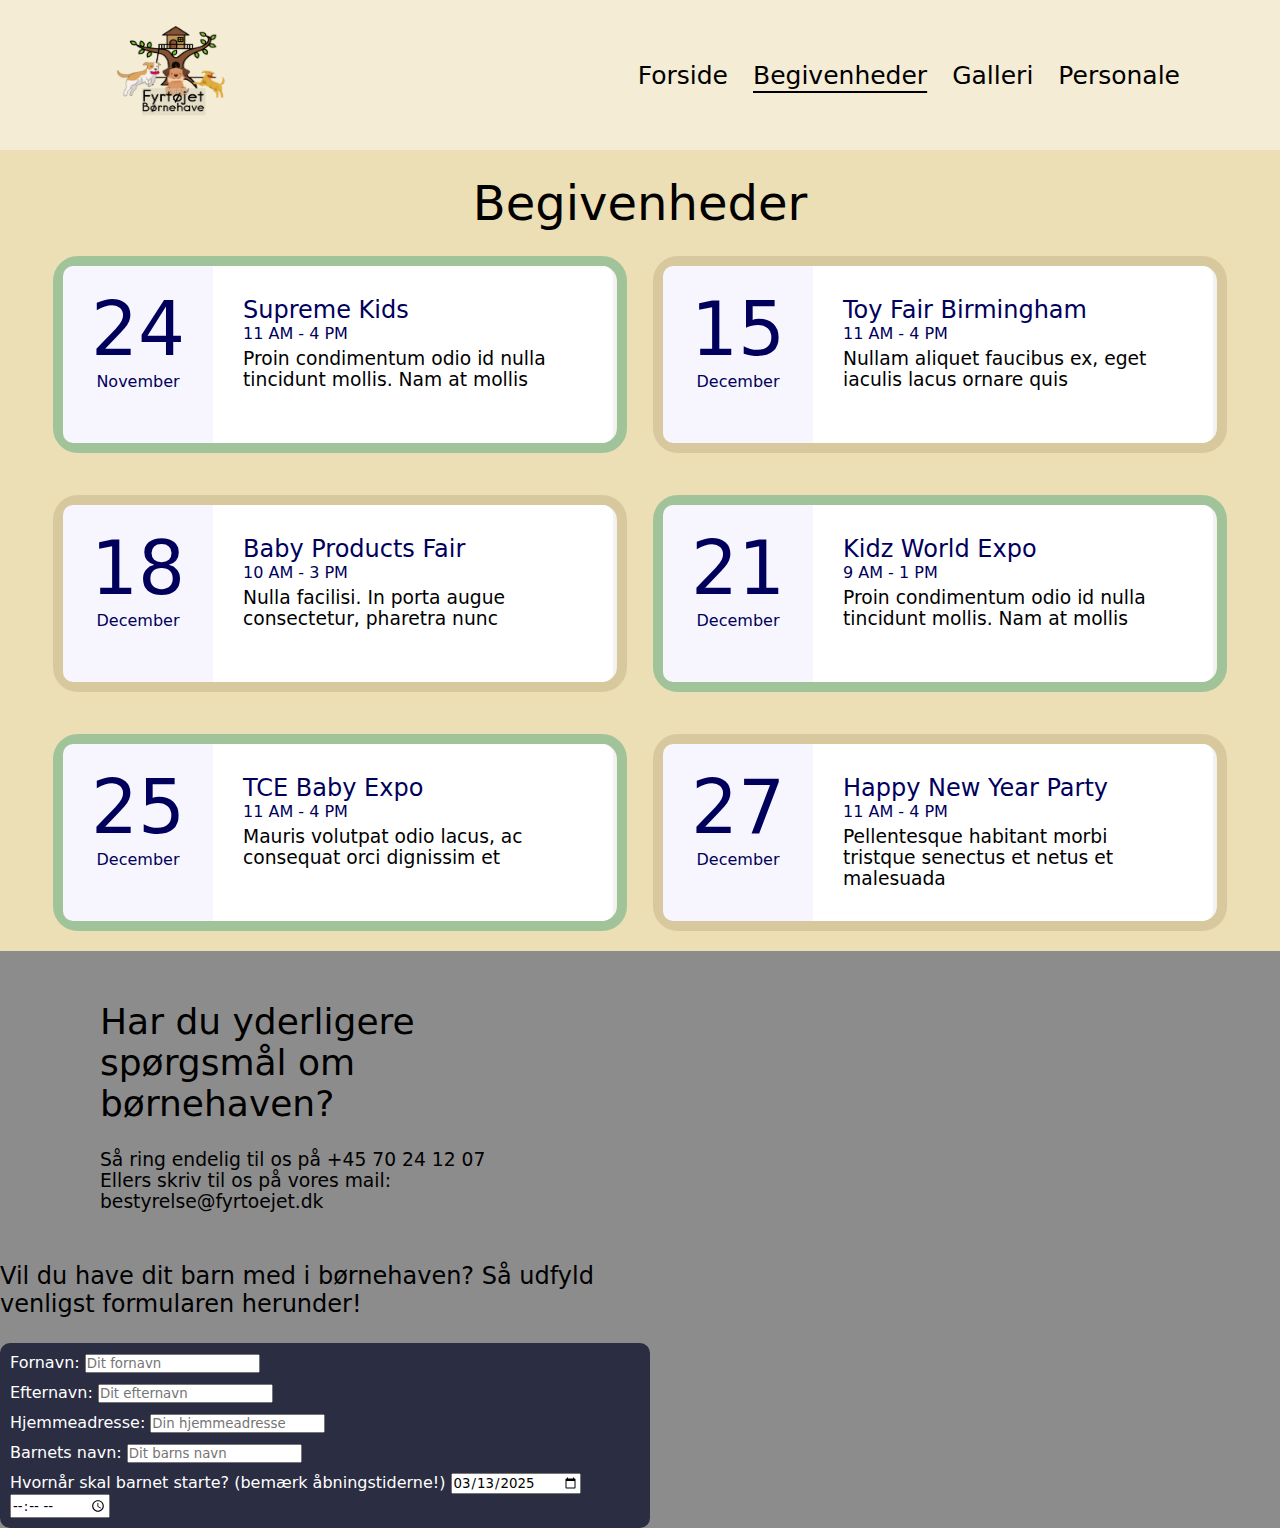
<file: begivenheder.html>
<!DOCTYPE html>
<html lang="en">
  <head>
    <meta charset="UTF-8" />
    <meta name="viewport" content="width=device-width, initial-scale=1.0" />
    <title>Begivenheder</title>
    <link rel="stylesheet" href="assets/css/styles.css" />
  </head>
  <body class="events">
    <nav>
      <ul>
        <li>
          <img
            height="100"
            width="150"
            src="assets/img/logo.png"
            alt="Fyrtøjet Børnehave"
          />
        </li>
        <li><a href="index.html">Forside</a></li>
        <li><a href="begivenheder.html">Begivenheder</a></li>
        <li><a href="galleri.html">Galleri</a></li>
        <li><a href="personale.html">Personale</a></li>
      </ul>
    </nav>
    <h2 class="title">Begivenheder</h2>
    <section class="events">
      <div class="eventPage" id="one">
        <div class="date">
          <p class="day">24</p>
          <p class="month">November</p>
        </div>
        <div class="description">
          <h2>Supreme Kids</h2>
          <p>11 AM - 4 PM</p>
          <h3>
            Proin condimentum odio id nulla tincidunt mollis. Nam at mollis
          </h3>
        </div>
      </div>
      <div class="eventPage" id="two">
        <div class="date">
          <p class="day">15</p>
          <p class="month">December</p>
        </div>
        <div class="description">
          <h2>Toy Fair Birmingham</h2>
          <p>11 AM - 4 PM</p>
          <h3>Nullam aliquet faucibus ex, eget iaculis lacus ornare quis</h3>
        </div>
      </div>
      <div class="eventPage" id="three">
        <div class="date">
          <p class="day">18</p>
          <p class="month">December</p>
        </div>
        <div class="description">
          <h2>Baby Products Fair</h2>
          <p>10 AM - 3 PM</p>
          <h3>Nulla facilisi. In porta augue consectetur, pharetra nunc</h3>
        </div>
      </div>
      <div class="eventPage" id="four">
        <div class="date">
          <p class="day">21</p>
          <p class="month">December</p>
        </div>
        <div class="description">
          <h2>Kidz World Expo</h2>
          <p>9 AM - 1 PM</p>
          <h3>
            Proin condimentum odio id nulla tincidunt mollis. Nam at mollis
          </h3>
        </div>
      </div>
      <div class="eventPage" id="five">
        <div class="date">
          <p class="day">25</p>
          <p class="month">December</p>
        </div>
        <div class="description">
          <h2>TCE Baby Expo</h2>
          <p>11 AM - 4 PM</p>
          <h3>Mauris volutpat odio lacus, ac consequat orci dignissim et</h3>
        </div>
      </div>
      <div class="eventPage" id="six">
        <div class="date">
          <p class="day">27</p>
          <p class="month">December</p>
        </div>
        <div class="description">
          <h2>Happy New Year Party</h2>
          <p>11 AM - 4 PM</p>
          <h3>
            Pellentesque habitant morbi tristque senectus et netus et malesuada
          </h3>
        </div>
      </div>
    </section>
    <footer>
      <section class="contact">
        <h2>Har du yderligere spørgsmål om børnehaven?</h2>
        <h3>Så ring endelig til os på +45 70 24 12 07</h3>
        <h3>Ellers skriv til os på vores mail: bestyrelse@fyrtoejet.dk</h3>
      </section>
      <section class="form">
        <h2>
          Vil du have dit barn med i børnehaven? Så udfyld venligst formularen
          herunder!
        </h2>
        <form action="" method="post">
          <label for="firstName"
            >Fornavn:
            <input
              type="text"
              name="firstName"
              id="firstName"
              placeholder="Dit fornavn"
            />
          </label>
          <label for="lastName"
            >Efternavn:
            <input
              type="text"
              name="lastName"
              id="lastName"
              placeholder="Dit efternavn"
            />
          </label>
          <label for="homeAddress"
            >Hjemmeadresse:
            <input
              type="text"
              name="homeAddress"
              id="homeAddress"
              placeholder="Din hjemmeadresse"
            />
          </label>
          <label for="childName"
            >Barnets navn:
            <input
              type="text"
              name="childName"
              id="childName"
              placeholder="Dit barns navn"
            />
          </label>
          <label for="startTimeDate"
            >Hvornår skal barnet starte? (bemærk åbningstiderne!)
            <input
              type="date"
              id="startDate"
              name="startDate"
              value="2025-03-13"
              min="2025-03-13"
            />
            <input
              type="time"
              id="startTime"
              name="startTime"
              min="06:30"
              max="17:00"
            />
          </label>
        </form>
      </section>
    </footer>
  </body>
</html>
</file>
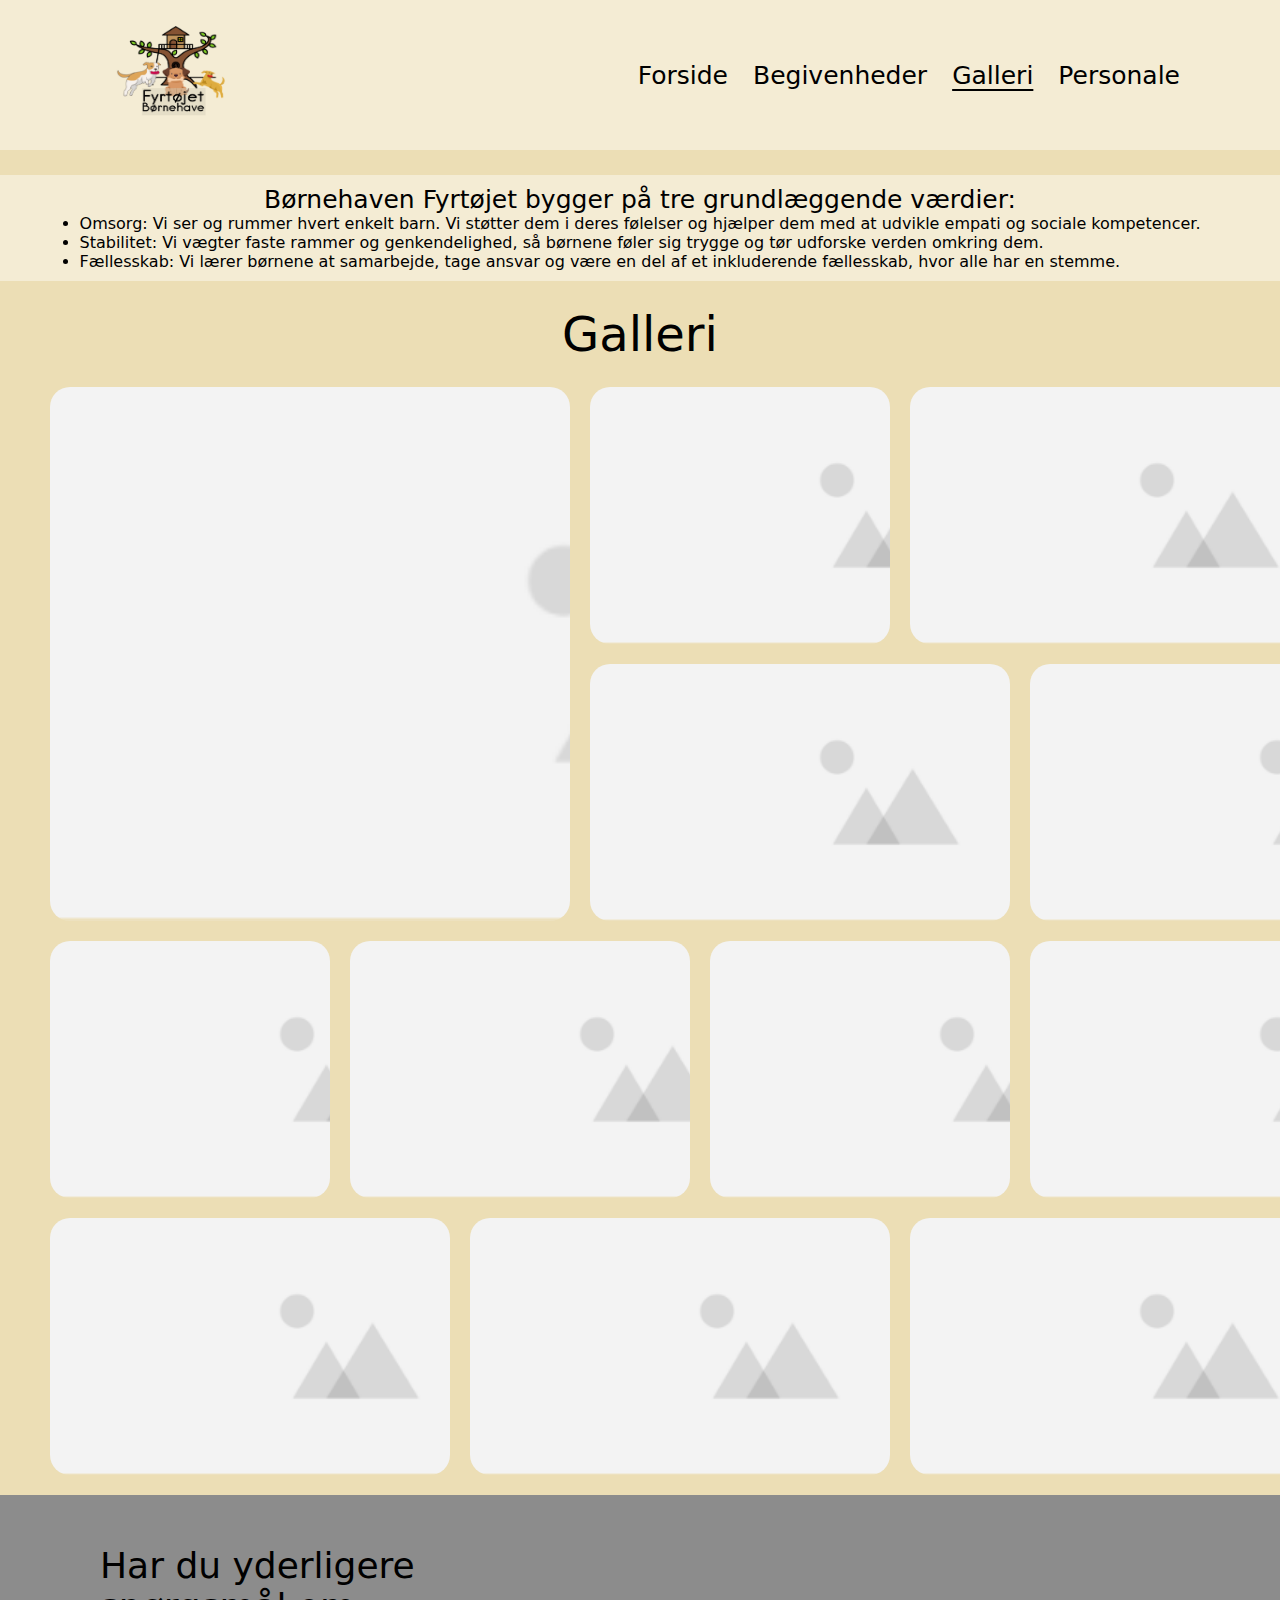
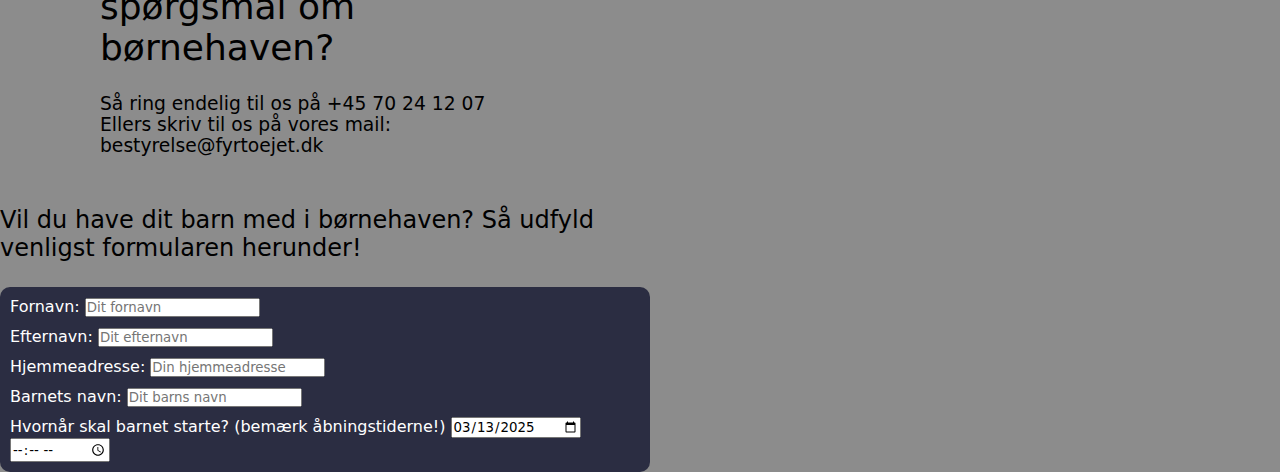
<file: galleri.html>
<!DOCTYPE html>
<html lang="en">
  <head>
    <meta charset="UTF-8" />
    <meta name="viewport" content="width=device-width, initial-scale=1.0" />
    <title>Galleri</title>
    <link rel="stylesheet" href="assets/css/styles.css" />
  </head>
  <body class="galleri">
    <nav>
      <ul>
        <li>
          <img
            height="100"
            width="150"
            src="assets/img/logo.png"
            alt="Fyrtøjet Børnehave"
          />
        </li>
        <li><a href="index.html">Forside</a></li>
        <li><a href="begivenheder.html">Begivenheder</a></li>
        <li><a href="galleri.html">Galleri</a></li>
        <li><a href="personale.html">Personale</a></li>
      </ul>
    </nav>
    <!-- insert the needed stuff here -->
    <section class="values">
      <h3>Børnehaven Fyrtøjet bygger på tre grundlæggende værdier:</h3>
      <ul>
        <li>
          <strong>Omsorg:</strong> Vi ser og rummer hvert enkelt barn. Vi
          støtter dem i deres følelser og hjælper dem med at udvikle empati og
          sociale kompetencer.
        </li>
        <li>
          <strong>Stabilitet:</strong> Vi vægter faste rammer og genkendelighed,
          så børnene føler sig trygge og tør udforske verden omkring dem.
        </li>
        <li>
          <strong>Fællesskab:</strong> Vi lærer børnene at samarbejde, tage
          ansvar og være en del af et inkluderende fællesskab, hvor alle har en
          stemme.
        </li>
      </ul>
    </section>
    <h2 class="title">Galleri</h2>
    <section class="photoGallery">
      <div id="one"></div>
      <div id="two"></div>
      <div id="three"></div>
      <div id="four"></div>
      <div id="five"></div>
      <div id="six"></div>
      <div id="seven"></div>
      <div id="eight"></div>
      <div id="nine"></div>
      <div id="ten"></div>
      <div id="eleven"></div>
      <div id="twelve"></div>
    </section>
    <!-- AHHHHHHHHHHHHHHHHH -->
    <footer>
      <section class="contact">
        <h2>Har du yderligere spørgsmål om børnehaven?</h2>
        <h3>Så ring endelig til os på +45 70 24 12 07</h3>
        <h3>Ellers skriv til os på vores mail: bestyrelse@fyrtoejet.dk</h3>
      </section>
      <section class="form">
        <h2>
          Vil du have dit barn med i børnehaven? Så udfyld venligst formularen
          herunder!
        </h2>
        <form action="" method="post">
          <label for="firstName"
            >Fornavn:
            <input
              type="text"
              name="firstName"
              id="firstName"
              placeholder="Dit fornavn"
            />
          </label>
          <label for="lastName"
            >Efternavn:
            <input
              type="text"
              name="lastName"
              id="lastName"
              placeholder="Dit efternavn"
            />
          </label>
          <label for="homeAddress"
            >Hjemmeadresse:
            <input
              type="text"
              name="homeAddress"
              id="homeAddress"
              placeholder="Din hjemmeadresse"
            />
          </label>
          <label for="childName"
            >Barnets navn:
            <input
              type="text"
              name="childName"
              id="childName"
              placeholder="Dit barns navn"
            />
          </label>
          <label for="startTimeDate"
            >Hvornår skal barnet starte? (bemærk åbningstiderne!)
            <input
              type="date"
              id="startDate"
              name="startDate"
              value="2025-03-13"
              min="2025-03-13"
            />
            <input
              type="time"
              id="startTime"
              name="startTime"
              min="06:30"
              max="17:00"
            />
          </label>
        </form>
      </section>
    </footer>
  </body>
</html>
</file>
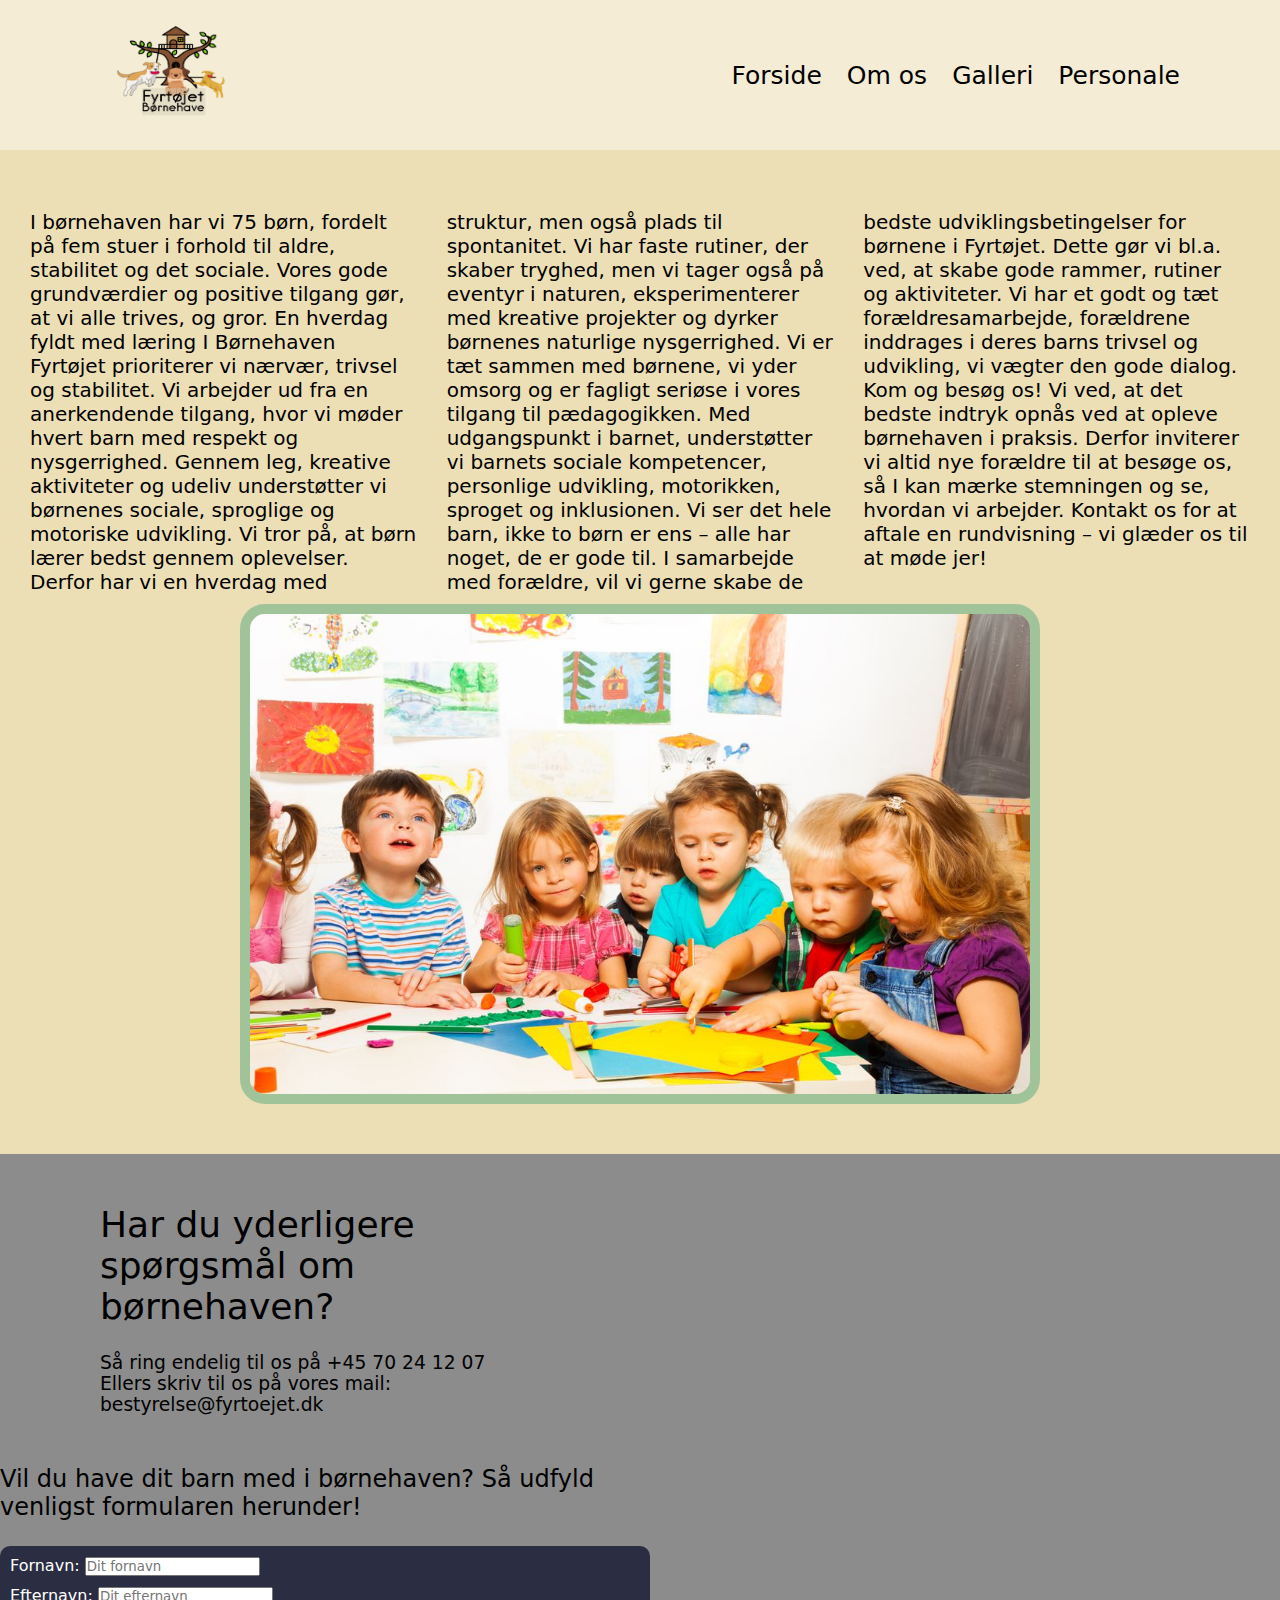
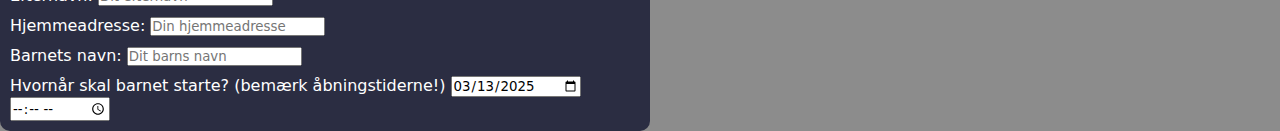
<file: om-os.html>
<!DOCTYPE html>
<html lang="en">
  <head>
    <meta charset="UTF-8" />
    <meta name="viewport" content="width=device-width, initial-scale=1.0" />
    <title>Om Os</title>
    <link rel="stylesheet" href="assets/css/styles.css" />
  </head>
  <body class="omos">
    <nav>
      <ul>
        <li>
          <img
            height="100"
            width="150"
            src="assets/img/logo.png"
            alt="Fyrtøjet Børnehave"
          />
        </li>
        <li><a href="index.html">Forside</a></li>
        <li><a href="om-os.html">Om os</a></li>
        <li><a href="galleri.html">Galleri</a></li>
        <li><a href="personale.html">Personale</a></li>
      </ul>
    </nav>

    <section class="tekst-omos">
      <article class="tekst">
        <p class="column">
          I børnehaven har vi 75 børn, fordelt på fem stuer i forhold til aldre,
          stabilitet og det sociale. Vores gode grundværdier og positive tilgang
          gør, at vi alle trives, og gror. En hverdag fyldt med læring I
          Børnehaven Fyrtøjet prioriterer vi nærvær, trivsel og stabilitet. Vi
          arbejder ud fra en anerkendende tilgang, hvor vi møder hvert barn med
          respekt og nysgerrighed. Gennem leg, kreative aktiviteter og udeliv
          understøtter vi børnenes sociale, sproglige og motoriske udvikling. Vi
          tror på, at børn lærer bedst gennem oplevelser. Derfor har vi en
          hverdag med struktur, men også plads til spontanitet. Vi har faste
          rutiner, der skaber tryghed, men vi tager også på eventyr i naturen,
          eksperimenterer med kreative projekter og dyrker børnenes naturlige
          nysgerrighed. Vi er tæt sammen med børnene, vi yder omsorg og er
          fagligt seriøse i vores tilgang til pædagogikken. Med udgangspunkt i
          barnet, understøtter vi barnets sociale kompetencer, personlige
          udvikling, motorikken, sproget og inklusionen. Vi ser det hele barn,
          ikke to børn er ens – alle har noget, de er gode til. I samarbejde med
          forældre, vil vi gerne skabe de bedste udviklingsbetingelser for
          børnene i Fyrtøjet. Dette gør vi bl.a. ved, at skabe gode rammer,
          rutiner og aktiviteter. Vi har et godt og tæt forældresamarbejde,
          forældrene inddrages i deres barns trivsel og udvikling, vi vægter den
          gode dialog. Kom og besøg os! Vi ved, at det bedste indtryk opnås ved
          at opleve børnehaven i praksis. Derfor inviterer vi altid nye forældre
          til at besøge os, så I kan mærke stemningen og se, hvordan vi
          arbejder. Kontakt os for at aftale en rundvisning – vi glæder os til
          at møde jer!
        </p>
      </article>
    </section>
    <section class="omos-pic">
      <img
        height="500"
        width="800"
        src="/assets/img/kids.jpg"
        alt="kids playing"
      />
    </section>
    <footer>
      <section class="contact">
        <h2>Har du yderligere spørgsmål om børnehaven?</h2>
        <h3>Så ring endelig til os på +45 70 24 12 07</h3>
        <h3>Ellers skriv til os på vores mail: bestyrelse@fyrtoejet.dk</h3>
      </section>
      <section class="form">
        <h2>
          Vil du have dit barn med i børnehaven? Så udfyld venligst formularen
          herunder!
        </h2>
        <form action="" method="post">
          <label for="firstName"
            >Fornavn:
            <input
              type="text"
              name="firstName"
              id="firstName"
              placeholder="Dit fornavn"
            />
          </label>
          <label for="lastName"
            >Efternavn:
            <input
              type="text"
              name="lastName"
              id="lastName"
              placeholder="Dit efternavn"
            />
          </label>
          <label for="homeAddress"
            >Hjemmeadresse:
            <input
              type="text"
              name="homeAddress"
              id="homeAddress"
              placeholder="Din hjemmeadresse"
            />
          </label>
          <label for="childName"
            >Barnets navn:
            <input
              type="text"
              name="childName"
              id="childName"
              placeholder="Dit barns navn"
            />
          </label>
          <label for="startTimeDate"
            >Hvornår skal barnet starte? (bemærk åbningstiderne!)
            <input
              type="date"
              id="startDate"
              name="startDate"
              value="2025-03-13"
              min="2025-03-13"
            />
            <input
              type="time"
              id="startTime"
              name="startTime"
              min="06:30"
              max="17:00"
            />
          </label>
        </form>
      </section>
    </footer>
  </body>
</html>
</file>
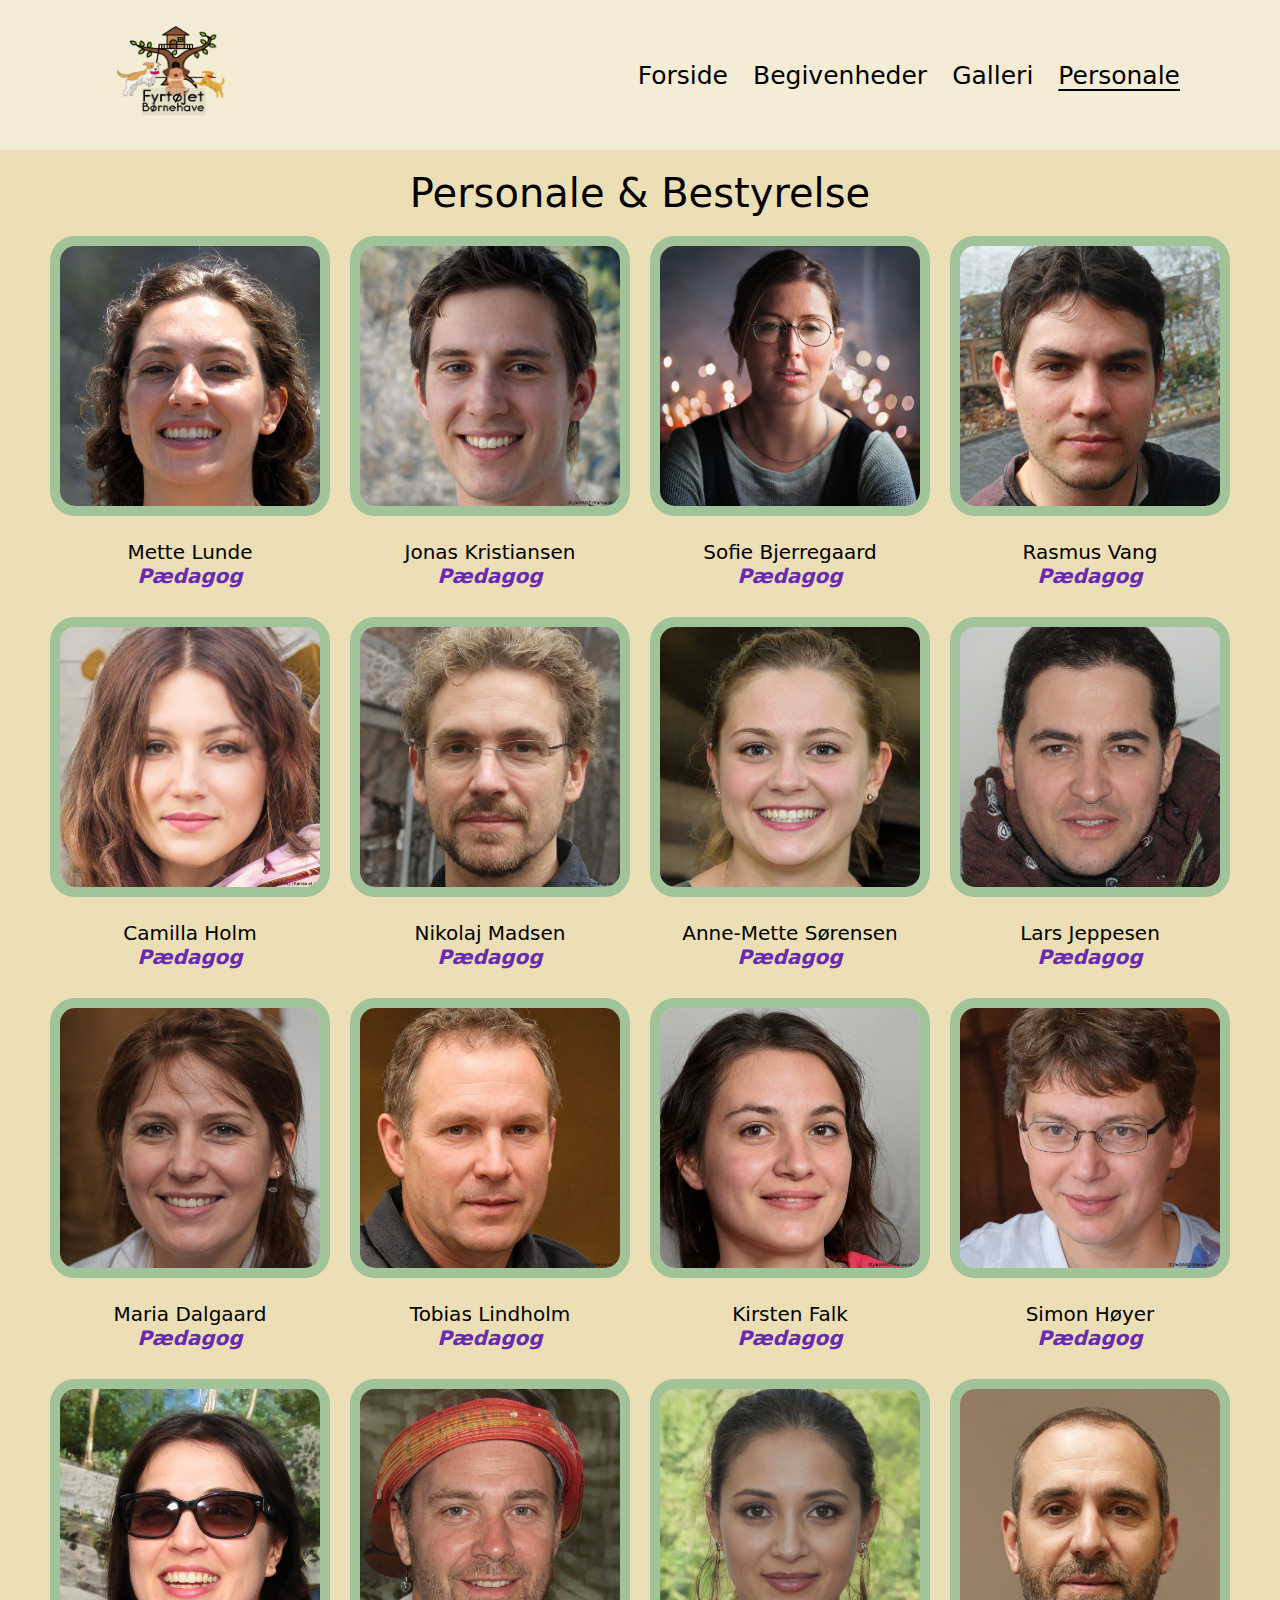
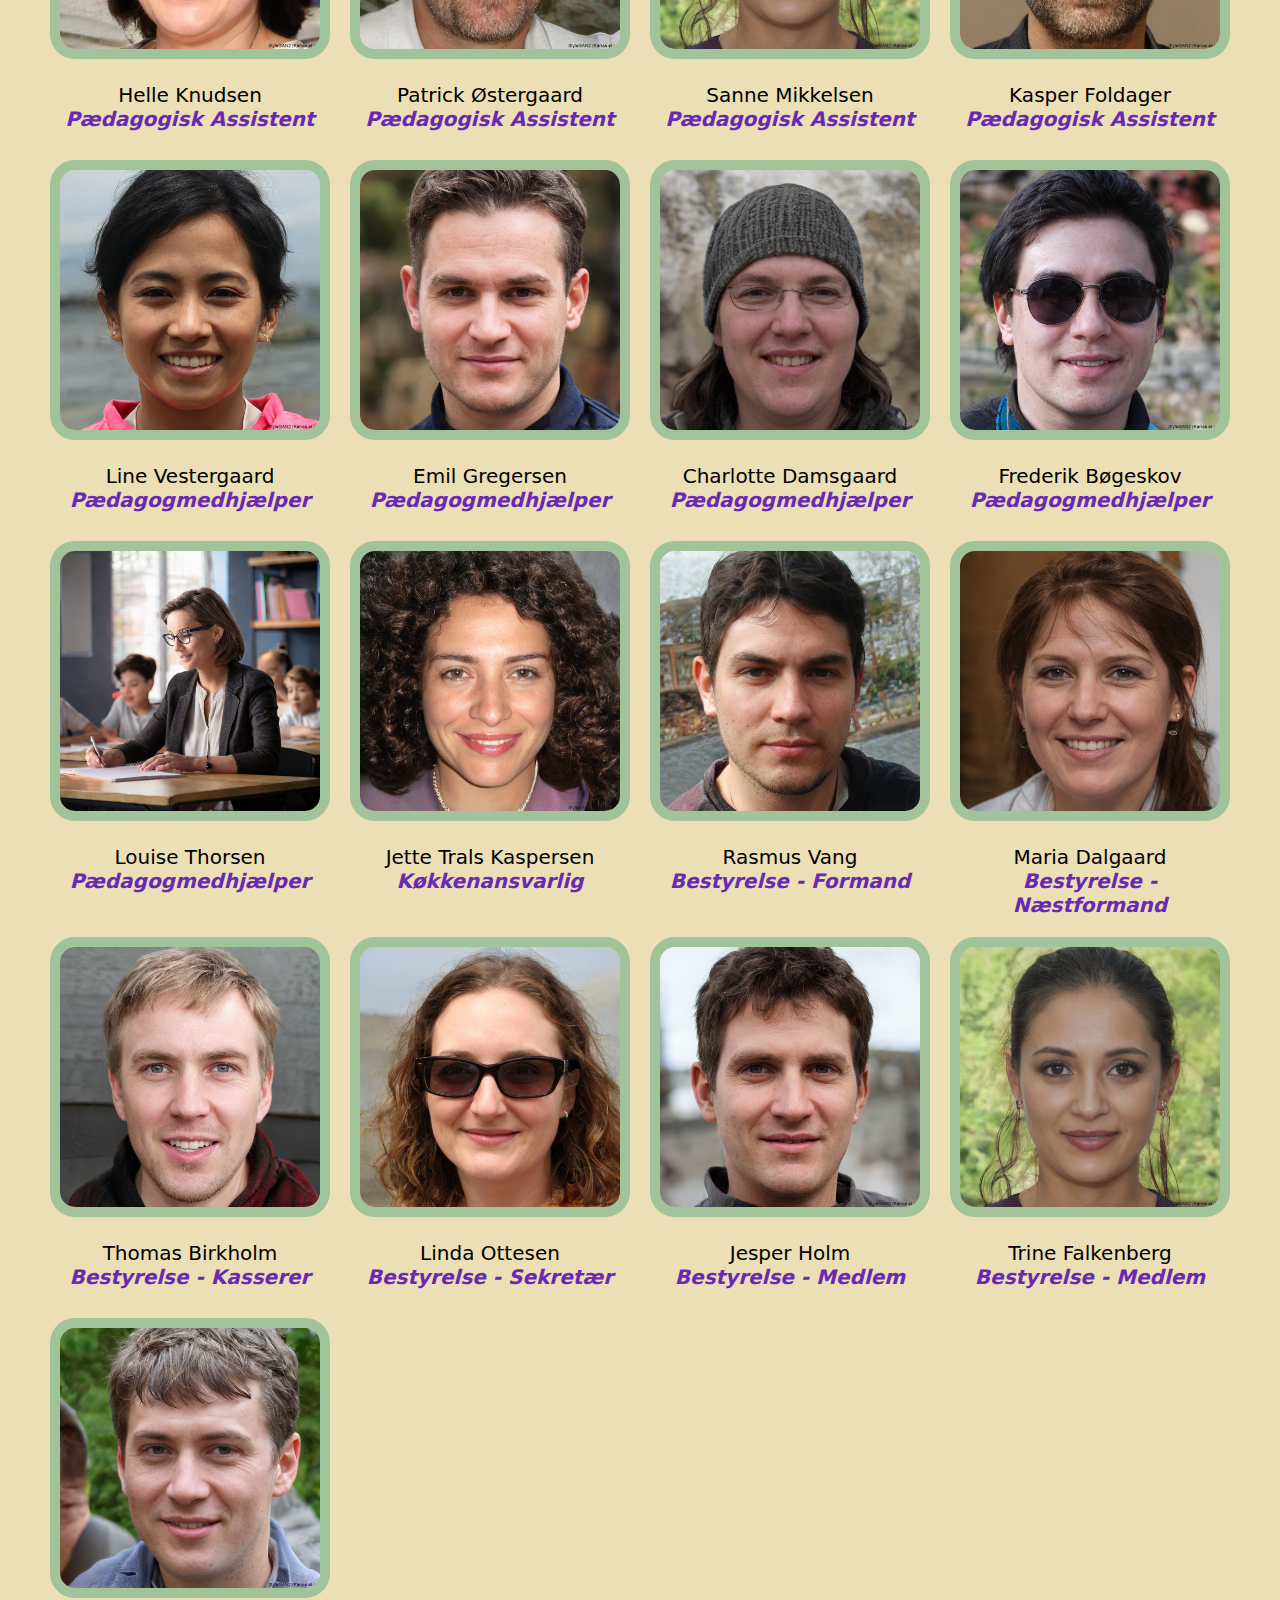
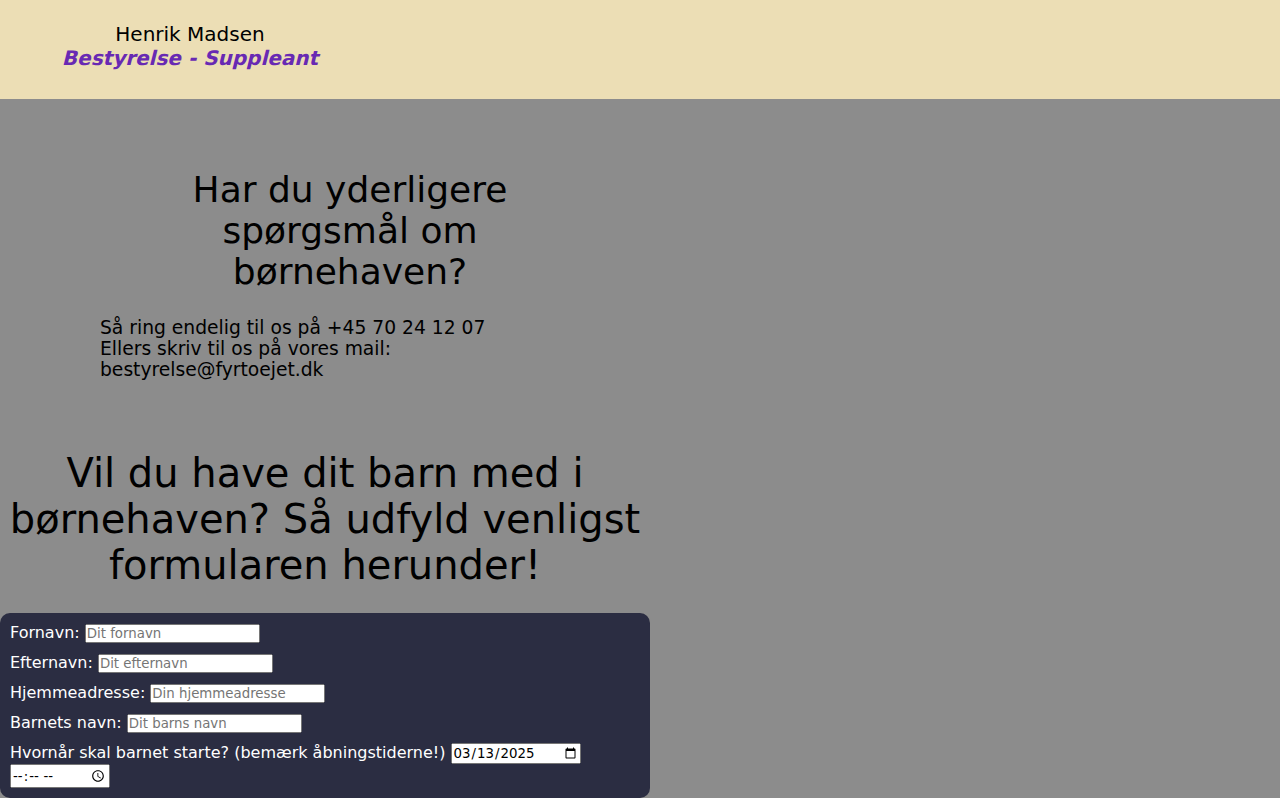
<file: personale.html>
<!DOCTYPE html>
<html lang="en">
  <head>
    <meta charset="UTF-8" />
    <meta name="viewport" content="width=device-width, initial-scale=1.0" />
    <title>Personale</title>
    <link rel="stylesheet" href="assets/css/styles.css" />
  </head>
  <body class="personale">
    <nav>
      <ul>
        <li>
          <img
            height="100"
            width="150"
            src="assets/img/logo.png"
            alt="Fyrtøjet Børnehave"
          />
        </li>
        <li><a href="index.html">Forside</a></li>
        <li><a href="begivenheder.html">Begivenheder</a></li>
        <li><a href="galleri.html">Galleri</a></li>
        <li><a href="personale.html">Personale</a></li>
      </ul>
    </nav>

    <section class="personale">
      <h2>Personale & Bestyrelse</h2>
      <div class="imgGrid">
        <article>
          <img src="assets/img/a.jpg" />
          <p>Mette Lunde</p>
          <p class="job">Pædagog</p>
        </article>
        <article>
          <img src="assets/img/p.jpg" />
          <p>Jonas Kristiansen</p>
          <p class="job">Pædagog</p>
        </article>
        <article>
          <img src="assets/img/sofie.jpg" />
          <p>Sofie Bjerregaard</p>
          <p class="job">Pædagog</p>
        </article>
        <article>
          <img src="assets/img/five.jpg" />
          <p>Rasmus Vang</p>
          <p class="job">Pædagog</p>
        </article>
        <article>
          <img src="assets/img/g.jpg" />
          <p>Camilla Holm</p>
          <p class="job">Pædagog</p>
        </article>
        <article>
          <img src="assets/img/m.jpg" />
          <p>Nikolaj Madsen</p>
          <p class="job">Pædagog</p>
        </article>
        <article>
          <img src="assets/img/wa.jpg" />
          <p>Anne-Mette Sørensen</p>
          <p class="job">Pædagog</p>
        </article>
        <article>
          <img src="assets/img/s.jpg" />
          <p>Lars Jeppesen</p>
          <p class="job">Pædagog</p>
        </article>
        <article>
          <img src="assets/img/e.jpg" />
          <p>Maria Dalgaard</p>
          <p class="job">Pædagog</p>
        </article>
        <article>
          <img src="assets/img/wow.jpg" />
          <p>Tobias Lindholm</p>
          <p class="job">Pædagog</p>
        </article>
        <article>
          <img src="assets/img/six.jpg" />
          <p>Kirsten Falk</p>
          <p class="job">Pædagog</p>
        </article>
        <article>
          <img src="assets/img/four.jpg" />
          <p>Simon Høyer</p>
          <p class="job">Pædagog</p>
        </article>
        <article>
          <img src="assets/img/wowo.jpg" />
          <p>Helle Knudsen</p>
          <p class="job">Pædagogisk Assistent</p>
        </article>
        <article>
          <img src="assets/img/å.jpg" />
          <p>Patrick Østergaard</p>
          <p class="job">Pædagogisk Assistent</p>
        </article>
        <article>
          <img src="assets/img/u.jpg" />
          <p>Sanne Mikkelsen</p>
          <p class="job">Pædagogisk Assistent</p>
        </article>
        <article>
          <img src="assets/img/o.jpg" />
          <p>Kasper Foldager</p>
          <p class="job">Pædagogisk Assistent</p>
        </article>
        <article>
          <img src="assets/img/d.jpg" />
          <p>Line Vestergaard</p>
          <p class="job">Pædagogmedhjælper</p>
        </article>
        <article>
          <img src="assets/img/n.jpg" />
          <p>Emil Gregersen</p>
          <p class="job">Pædagogmedhjælper</p>
        </article>
        <article>
          <img src="assets/img/r.jpg" />
          <p>Charlotte Damsgaard</p>
          <p class="job">Pædagogmedhjælper</p>
        </article>
        <article>
          <img src="assets/img/t.jpg" />
          <p>Frederik Bøgeskov</p>
          <p class="job">Pædagogmedhjælper</p>
        </article>
        <article>
          <img src="assets/img/mette.jpg" />
          <p>Louise Thorsen</p>
          <p class="job">Pædagogmedhjælper</p>
        </article>
        <article>
          <img src="assets/img/b.jpg" />
          <p>Jette Trals Kaspersen</p>
          <p class="job">Køkkenansvarlig</p>
        </article>
        <article>
          <img src="assets/img/five.jpg" />
          <p>Rasmus Vang</p>
          <p class="job">Bestyrelse - Formand</p>
        </article>
        <article>
          <img src="assets/img/e.jpg" />
          <p>Maria Dalgaard</p>
          <p class="job">Bestyrelse - Næstformand</p>
        </article>
        <article>
          <img src="assets/img/k.jpg" />
          <p>Thomas Birkholm</p>
          <p class="job">Bestyrelse - Kasserer</p>
        </article>
        <article>
          <img src="assets/img/j.jpg" />
          <p>Linda Ottesen</p>
          <p class="job">Bestyrelse - Sekretær</p>
        </article>
        <article>
          <img src="assets/img/x.jpg" />
          <p>Jesper Holm</p>
          <p class="job">Bestyrelse - Medlem</p>
        </article>
        <article>
          <img src="assets/img/u.jpg" />
          <p>Trine Falkenberg</p>
          <p class="job">Bestyrelse - Medlem</p>
        </article>
        <article>
          <img src="assets/img/h.jpg" />
          <p>Henrik Madsen</p>
          <p class="job">Bestyrelse - Suppleant</p>
        </article>
      </div>
    </section>

    <!-- 
    <section class="personale">
      <h2>Personale & Bestyrelse</h2>
      <p>Her kan du læse mere om vores personale og bestyrelse.</p>
      <div class="pic-flexwrap">
        <article>
          <img src="assets/img/ARNE.jpg" alt="" />
          <p>Arne Hansen</p>
          <p>Leder</p>
        </article>
        <article>
          <img src="assets/img/a.jpg" alt="" />
          <p>Mette Lunde</p>
          <p>Pædagog</p>
        </article>
        <article>
          <img src="assets/img/p.jpg" alt="" />
          <p>Jonas Kristiansen</p>
          <p>Pædagog</p>
        </article>
        <article>
          <img src="assets/img/sofie.jpg" alt="" />
          <p>Sofie Bjerregaard</p>
          <p>Pædagog</p>
        </article>
        <article>
          <img src="assets/img/five.jpg" alt="" />
          <p>Rasmus Vang</p>
          <p>Pædagog</p>
        </article>
        <article>
          <img src="assets/img/g.jpg" alt="" />
          <p>Camilla Holm</p>
          <p>Pædagog</p>
        </article>
        <article>
          <img src="assets/img/m.jpg" alt="" />
          <p>Nikolaj Madsen</p>
          <p>Pædagog</p>
        </article>
        <article>
          <img src="assets/img/wa.jpg" alt="" />
          <p>Anne-Mette Sørensen</p>
          <p>Pædagog</p>
        </article>
        <article>
          <img src="assets/img/s.jpg" alt="" />
          <p>Lars Jeppesen</p>
          <p>Pædagog</p>
        </article>
        <article>
          <img src="assets/img/e.jpg" alt="" />
          <p>Maria Dalgaard</p>
          <p>Pædagog</p>
        </article>
        <article>
          <img src="assets/img/wow.jpg" alt="" />
          <p>Tobias Lindholm</p>
          <p>Pædagog</p>
        </article>
        <article>
          <img src="assets/img/six.jpg" alt="" />
          <p>Kirsten Falk</p>
          <p>Pædagog</p>
        </article>
        <article>
          <img src="assets/img/four.jpg" alt="" />
          <p>Simon Høyer</p>
          <p>Pædagog</p>
        </article>
        <article>
          <img src="assets/img/wowo.jpg" alt="" />
          <p>Helle Knudsen</p>
          <p>Pædagogisk Assistent</p>
        </article>
        <article>
          <img src="assets/img/five.jpg" alt="" />
          <p>Patrick Østergaard</p>
          <p>Pædagogisk Assistent</p>
        </article>
        <article>
          <img src="assets/img/u.jpg" alt="" />
          <p>Sanne Mikkelsen</p>
          <p>Pædagogisk Assistent</p>
        </article>
        <article>
          <img src="assets/img/o.jpg" alt="" />
          <p>Kasper Foldager</p>
          <p>Pædagogisk Assistent</p>
        </article>
        <article>
          <img src="assets/img/d.jpg" alt="" />
          <p>Line Vestergaard</p>
          <p>Pædagogmedhjælper</p>
        </article>
        <article>
          <img src="assets/img/n.jpg" alt="" />
          <p>Emil Gregersen</p>
          <p>Pædagogmedhjælper</p>
        </article>
        <article>
          <img src="assets/img/r.jpg" alt="" />
          <p>Charlotte Damsgaard</p>
          <p>Pædagogmedhjælper</p>
        </article>
        <article>
          <img src="assets/img/t.jpg" alt="" />
          <p>Frederik Bøgeskov</p>
          <p>Pædagogmedhjælper</p>
        </article>
        <article>
          <img src="assets/img/mette.jpg" alt="" />
          <p>Louise Thorsen</p>
          <p>Pædagogmedhjælper</p>
        </article>
        <article>
          <img src="assets/img/b.jpg" alt="" />
          <p>Jette Trals Kaspersen</p>
          <p>Køkkenansvarlig</p>
        </article>
        <article>
          <img src="assets/img/five.jpg" alt="" />
          <p>Rasmus Vang</p>
          <p>Bestyrelse - Formand</p>
        </article>
        <article>
          <img src="assets/img/z.jpg" alt="" />
          <p>Maria Dalgaard</p>
          <p>Bestyrelse - Næstformand</p>
        </article>
        <article>
          <img src="assets/img/k.jpg" alt="" />
          <p>Thomas Birkholm</p>
          <p>Bestyrelse - Kasserer</p>
        </article>
        <article>
          <img src="assets/img/j.jpg" alt="" />
          <p>Linda Ottesen</p>
          <p>Bestyrelse - Sekretær</p>
        </article>
        <article>
          <img src="assets/img/ø.jpg" alt="" />
          <p>Jesper Holm</p>
          <p>Bestyrelse - Medlem</p>
        </article>
        <article>
          <img src="assets/img/u.jpg" alt="" />
          <p>Trine Falkenberg</p>
          <p>Bestyrelse - Medlem</p>
        </article>
        <article>
          <img src="assets/img/h.jpg" alt="" />
          <p>Henrik Madsen</p>
          <p>Bestyrelse - Suppleant</p>
        </article>
      </div>
    </section>
  -->
    <footer>
      <section class="contact">
        <h2>Har du yderligere spørgsmål om børnehaven?</h2>
        <h3>Så ring endelig til os på +45 70 24 12 07</h3>
        <h3>Ellers skriv til os på vores mail: bestyrelse@fyrtoejet.dk</h3>
      </section>
      <section class="form">
        <h2>
          Vil du have dit barn med i børnehaven? Så udfyld venligst formularen
          herunder!
        </h2>
        <form action="" method="post">
          <label for="firstName"
            >Fornavn:
            <input
              type="text"
              name="firstName"
              id="firstName"
              placeholder="Dit fornavn"
            />
          </label>
          <label for="lastName"
            >Efternavn:
            <input
              type="text"
              name="lastName"
              id="lastName"
              placeholder="Dit efternavn"
            />
          </label>
          <label for="homeAddress"
            >Hjemmeadresse:
            <input
              type="text"
              name="homeAddress"
              id="homeAddress"
              placeholder="Din hjemmeadresse"
            />
          </label>
          <label for="childName"
            >Barnets navn:
            <input
              type="text"
              name="childName"
              id="childName"
              placeholder="Dit barns navn"
            />
          </label>
          <label for="startTimeDate"
            >Hvornår skal barnet starte? (bemærk åbningstiderne!)
            <input
              type="date"
              id="startDate"
              name="startDate"
              value="2025-03-13"
              min="2025-03-13"
            />
            <input
              type="time"
              id="startTime"
              name="startTime"
              min="06:30"
              max="17:00"
            />
          </label>
        </form>
      </section>
    </footer>
  </body>
</html>
</file>
<file: assets/css/styles.css>
/* ADJUSTMENTS */

*,
*::before,
*::after {
  padding: 0;
  margin: 0;
  box-sizing: border-box;
  font-family: system-ui, -apple-system, BlinkMacSystemFont, "Segoe UI", Roboto,
    Oxygen, Ubuntu, Cantarell, "Open Sans", "Helvetica Neue", sans-serif;
  text-decoration: none;
  font-weight: 500;
  color: black;
}

/* NAV & FOOTER */

nav ul {
  display: flex;
  list-style-type: none;
  min-height: 150px;
  align-items: center;
  gap: 25px;
  background-color: #f4ecd4;
  font-size: 25px;
}

nav ul li:first-child {
  margin-left: 100px;
  margin-right: auto;
}

nav ul li a:hover {
  color: black;
}

nav ul li:last-child {
  margin-right: 100px;
}

footer {
  background-color: #8c8c8c;
  min-height: 400px;
  display: flex;
  flex-wrap: wrap;
}

footer section.contact {
  margin-left: 100px;
  margin-right: auto;
  margin-top: 50px;
  max-width: 500px;
  display: flex;
  flex-wrap: wrap;
  flex-direction: column;
}

footer section.contact h2 {
  font-size: 36px;
  margin-bottom: 25px;
}

footer section.form {
  max-width: 650px;
  margin-right: 100px;
  margin-top: 50px;
  display: flex;
  flex-direction: column;
  gap: 25px;
}

footer section.form form {
  display: flex;
  flex-direction: column;
  gap: 10px;
  background-color: #2b2d42;
  padding: 10px;
  border-radius: 10px;
}

footer section.form form label {
  border-radius: 1000px;
  color: white;
}

/* INDEX */

body.index nav ul li:nth-child(2) a {
  text-decoration: underline;
  text-underline-offset: 5px;
}

body.index {
  background-color: #ecdeb5;
}

header {
  display: grid;
  max-width: 1200px;
  margin: 10px auto;
  gap: 10px;
  grid-template-columns: repeat(5, 240px);
  grid-template-rows: repeat(4, 200px);
  grid-template-areas:
    "imgOne imgOne imgTwo imgThree imgThree"
    "imgOne imgOne imgFour imgFive imgFive"
    "imgSix imgSeven imgSeven imgFive imgFive"
    "imgSix imgEight imgNine imgNine imgTen";
}

section.tekst-omos {
  background-color: #ecdeb5;
  display: flex;
  min-height: 400px;
}

section.omos-pic {
  display: flex;
  justify-content: center;
  background-color: #ecdeb5;
}

.column {
  margin-left: 20px;
  margin-right: 20px;
  margin-top: 50px;
  font-size: 20px;
  padding: 10px;
  columns: 3;
  gap: 30px;
}

header section {
  display: flex;
  flex-direction: column;
  justify-content: end;
  border-radius: 10px;
}

header section h4 {
  color: white;
  background: rgba(0, 0, 0, 0.7);
  border-radius: 5px;
  padding: 3px;
  font-size: 13px;
  margin: 10px 10px 10px 10px;
}

header section p {
  color: white;
  background: rgba(0, 0, 0, 0.7);
  border-radius: 5px;
  padding: 3px;
  font-size: 11px;
  margin: 0 10px 20px 10px;
}

#imgOne {
  background-image: url("../img/fastelavn2.png");
  background-size: cover;
  grid-area: imgOne;
}

#imgTwo {
  grid-area: imgTwo;
  background-image: url("../img/fastelavn.png");
  background-size: cover;
}

#imgThree {
  grid-area: imgThree;
  background-image: url("../img/easter2.png");
  background-size: cover;
}

#imgFour {
  grid-area: imgFour;
  background-image: url("../img/easter4.png");
  background-size: cover;
}

#imgFive {
  grid-area: imgFive;
  background-image: url("../img/fastelavn3.png");
  background-size: cover;
}

#imgSix {
  grid-area: imgSix;
  background-image: url("../img/Easter.png");
  background-size: cover;
}

#imgSeven {
  grid-area: imgSeven;
  background-image: url("../img/easter5.png");
  background-size: cover;
}

#imgEight {
  grid-area: imgEight;
  background-image: url("../img/easter3.png");
  background-size: cover;
}

#imgNine {
  grid-area: imgNine;
  background-image: url("../img/fastelavn4.png");
  background-size: cover;
}

#imgTen {
  grid-area: imgTen;
  background-image: url("../img/fastelavn5.png");
  background-size: cover;
}

.omos-pic img {
  border: solid 10px #a1c39a;
  border-radius: 25px;
  margin-bottom: 50px;
}

/* Begivenheder */

body.events {
  background-color: #ecdeb5;
}

body.events nav ul li:nth-child(3) a {
  text-decoration: underline;
  text-underline-offset: 7px;
}

body.events h2.title {
  font-size: 48px;
  text-align: center;
  margin: 25px 0;
}

section.events {
  display: grid;
  max-width: 1174px;
  margin: 20px auto;
  column-gap: 26px;
  row-gap: 42px;
  grid-template-columns: repeat(2, 574px);
  grid-template-rows: repeat(3, 197px);
  grid-template-areas:
    "one two"
    "three four"
    "five six";
}

section.events div.eventPage {
  border: solid 10px #a1c39a;
  border-radius: 25px;
  display: flex;
}

section.events div.eventPage:nth-child(2),
section.events div.eventPage:nth-child(3),
section.events div.eventPage:last-child {
  border: solid 10px #d7c99d;
}

section.events div.eventPage div.date {
  min-width: 150px;
  background-color: #f7f6fe;
  border-radius: 10px 0px 0px 10px;
}

div.date p.day {
  margin-top: 20px;
  text-align: center;
  font-size: 74px;
  color: #00005c;
}

div.date p.month {
  text-align: center;
  color: #00005c;
}

section.events div.eventPage div.description {
  min-width: 400px;
  background-color: white;
  border-radius: 0px 10px 10px 0px;
}

div.description h2 {
  margin-top: 30px;
  margin-left: 30px;
  color: #00005c;
}

div.description p {
  margin-left: 30px;
  color: #00005c;
  margin-bottom: 5px;
}

div.description h3 {
  margin-left: 30px;
  max-width: 329px;
}

/* Galleri */

body.galleri {
  background-color: #ecdeb5;
}

body.galleri nav ul li:nth-child(4) a {
  text-decoration: underline;
  text-underline-offset: 5px;
}

body.galleri h2.title {
  font-size: 48px;
  text-align: center;
  margin: 25px 0;
}

body.galleri section.values {
  margin-top: 25px;
  display: flex;
  flex-direction: column;
  align-items: center;
  padding: 10px;
  background-color: #f4ecd4;
}

body.galleri section.values h3 {
  font-size: 25px;
}

section.photoGallery {
  display: grid;
  max-width: 1180px;
  margin: 20px auto;
  gap: 20px;
  grid-template-columns: 280px 100px 100px 100px 180px 100px 280px;
  grid-template-rows: repeat(4, 257px);
  grid-template-areas:
    "one one one two two three three"
    "one one one four four four five"
    "six seven seven seven eight eight nine"
    "ten ten eleven eleven eleven twelve twelve";
}

section.photoGallery div {
  border-radius: 20px;
}

#one {
  grid-area: one;
  background-image: url("../img/Placement\ Area.png");
  background-size: cover;
}

#two {
  grid-area: two;
  background-image: url("../img/Placement\ Area.png");
  background-size: cover;
}

#three {
  grid-area: three;
  background-image: url("../img/Placement\ Area.png");
  background-size: cover;
}

#four {
  grid-area: four;
  background-image: url("../img/Placement\ Area.png");
  background-size: cover;
}

#five {
  grid-area: five;
  background-image: url("../img/Placement\ Area.png");
  background-size: cover;
}

#six {
  grid-area: six;
  background-image: url("../img/Placement\ Area.png");
  background-size: cover;
}

#seven {
  grid-area: seven;
  background-image: url("../img/Placement\ Area.png");
  background-size: cover;
}
#eight {
  grid-area: eight;
  background-image: url("../img/Placement\ Area.png");
  background-size: cover;
}
#nine {
  grid-area: nine;
  background-image: url("../img/Placement\ Area.png");
  background-size: cover;
}
#ten {
  grid-area: ten;
  background-image: url("../img/Placement\ Area.png");
  background-size: cover;
}
#eleven {
  grid-area: eleven;
  background-image: url("../img/Placement\ Area.png");
  background-size: cover;
}
#twelve {
  grid-area: twelve;
  background-image: url("../img/Placement\ Area.png");
  background-size: cover;
}

/* Personale */

body.personale nav ul li:nth-child(5) a {
  text-decoration: underline;
  text-underline-offset: 5px;
}

section div.imgGrid {
  display: grid;
  max-width: 1180px;
  margin: 20px auto;
  gap: 20px;
  grid-template-columns: repeat(4, 280px);
  grid-template-rows: 361px;
}

section div.imgGrid article {
  max-width: 280px;
  min-height: 361px;
}

section div.imgGrid article img {
  object-fit: cover;
  width: 100%;
  border: solid 10px #a1c39a;
  border-radius: 25px;
}

.personale {
  background-color: #ecdeb5;
}

.personale h2 {
  margin-top: 20px;
  text-align: center;
  font-size: 40px;
}

.personale p {
  text-align: center;
  color: #000;
  font-size: 20px;
}

.personale p:nth-child(2) {
  margin-top: 20px;
  font-weight: 400;
}

.personale p:nth-child(3) {
  color: #6829b3;
  font-style: italic;
  font-weight: 700;
}

/* RESERVE 

.personale h2 {
  text-align: center;
}

.pic-flexwrap {
  max-width: 712px;
  display: flex;
  flex-wrap: wrap;
  margin: 0 auto;
  gap: 20px;
  justify-content: space-between;
}

.personale p:nth-child(2) {
  margin-bottom: 20px;
}

.personale div.pic-flexwrap article img {
  width: 200px;
  height: 200px;
}

.events {
  background-color: #dbc4c0;
  display: flex;
  flex-direction: column;
  flex-wrap: wrap;
  align-items: center;
  justify-content: center;
  padding-top: 10px;
  padding-bottom: 10px;
  gap: 20px;
}

.events h1 {
  font-size: 50px;
  color: black;
}
.events p {
  padding: 5px;
  max-width: 720px;
}

.events div article.firstevent {
  display: flex;
  justify-content: center;
}

.firstevent h2 {
  font-size: 62px;
}
  
header {
  background-image: url("/assets/img/ha-fyrtoejet.png");
  background-repeat: no-repeat;
  background-position: 35%;
  background-color: #66c089;
  display: flex;
  flex-direction: row;
  flex-wrap: wrap;
  min-height: 805px;
}

header section.intro {
  text-align: center;
  margin: 25px auto 25px 50px;
  background-color: lightblue;
  display: flex;
  flex-direction: column;
  justify-content: center;
  gap: 40px;
  max-width: 600px;
  border-radius: 50px;
}

header section.intro h1 {
  font-size: 40px;
  padding: 0px 10px;
}

header section.intro p {
  padding: 0px 10px;
  font-size: 20px;
}

header section.calendar {
  margin: 25px 50px 25px 50px;
  background-color: lightblue;
  max-width: 600px;
  align-items: center;
  display: flex;
  flex-wrap: wrap;
  border-radius: 50px;
  column-gap: 100px;
}

header section.calendar h2 {
  width: 100%;
  text-align: center;
  font-size: 32px;
}

header section.calendar h3 {
  font-size: 26px;
}

header section.calendar article {
  margin-left: 25px;
  padding: 25px;
  width: 90%;
  border-radius: 25px;
}

header section.calendar article:nth-child(2) {
  background-color: #f8e271;
}

header section.calendar article:nth-child(3) {
  background-color: #e15959;
}

header section.calendar article:last-child {
  background-color: #e6905b;
}
*/
</file>
